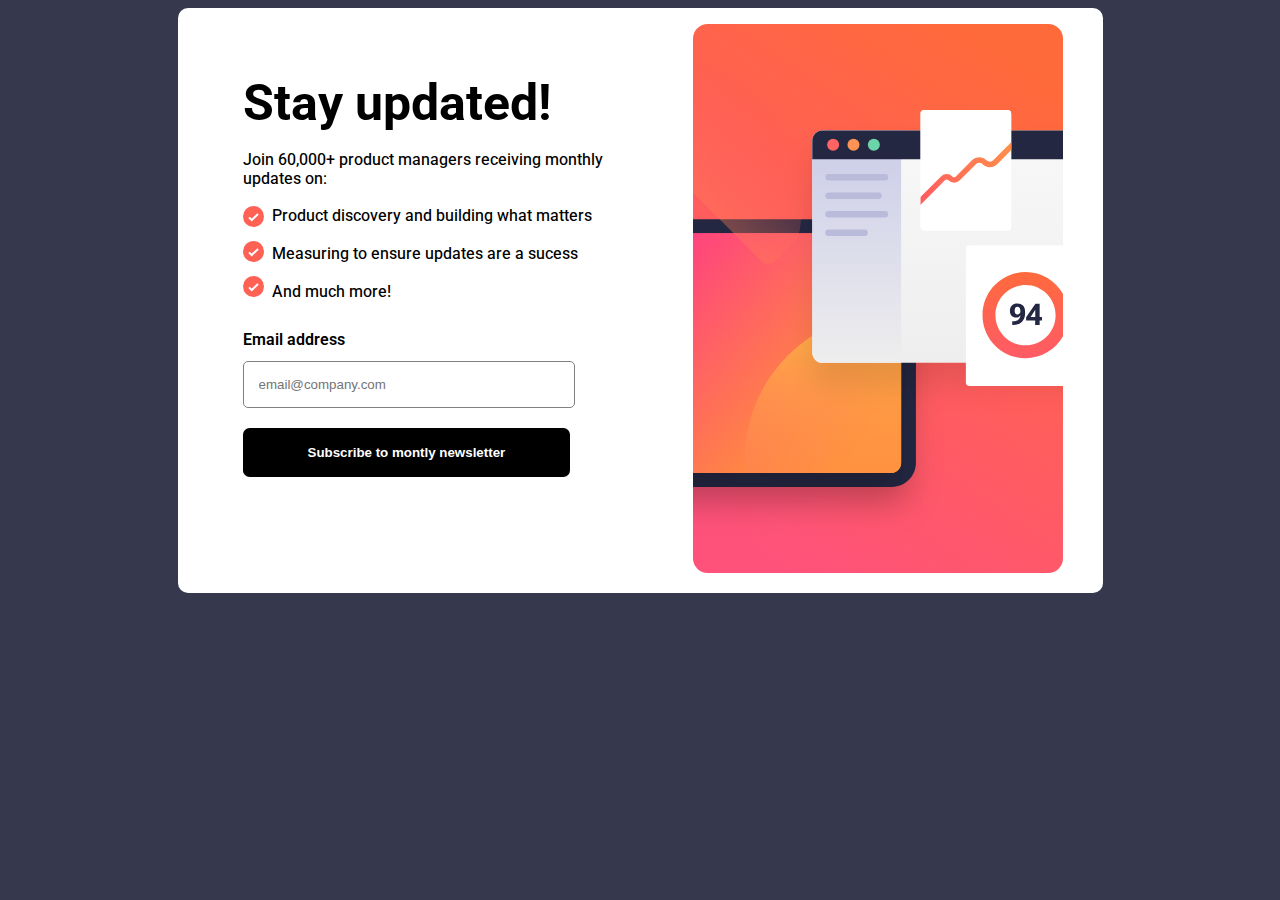
<file: index.html>
<!DOCTYPE html>
<html lang="en">
<head>
    <meta charset="UTF-8">
    <meta name="viewport" content="width=device-width, initial-scale=1.0">
    <title>Newsletter signup form</title>
    <link rel="stylesheet" href="style.css">
    <link rel="preconnect" href="https://fonts.googleapis.com">
    <link rel="preconnect" href="https://fonts.gstatic.com" crossorigin>
    <link href="https://fonts.googleapis.com/css2?family=Figtree:ital,wght@0,300..900;1,300..900&family=Inter:ital,opsz,wght@0,14..32,100..900;1,14..32,100..900&family=Manrope:wght@200..800&family=Outfit:wght@100..900&family=Roboto:ital,wght@0,100..900;1,100..900&family=Young+Serif&display=swap" rel="stylesheet">
</head>
<body>
    <div class="parent">
        <div class="newsletter-content">
            <div class="heading">
                Stay updated!
            </div>
            <div class="discription">
                Join 60,000+ product managers receiving monthly updates on:
            </div>
            <div class="properties">
                <div class="icon">
                    <div class="list-icon">
                        <img src="images/icon-list.svg">
                    </div>
                    <div class="list-icon">
                        <img src="images/icon-list.svg">
                    </div>
                    <div class="list-icon">
                        <img src="images/icon-list.svg">
                    </div>
                    
                </div>
                <div class="list">
                    <div class="list-content">
                        Product discovery and building what matters
                    </div>
                    <div class="list-content">
                        Measuring to ensure updates are a sucess
                    </div>
                    <div class="list-content">
                        And much more!
                    </div>
                </div>
            </div>
            <div class="form">
                <form action="/success.html">
                <div class="email">
                    <lable for="email">
                        Email address
                    </lable>
                </div>
                <div class="input-box">
                    <input type="text" id="email" placeholder="email@company.com">
                </div>
                <div class="button">
                    <button>Subscribe to montly newsletter</button>
                </div>
                </form>
            </div>
        </div>
        <div class="newsletter-image">
            <img src="images/illustration-sign-up-desktop.svg">
        </div>
    </div>


    <script src="app.js"></script>
</body>
</html>
</file>
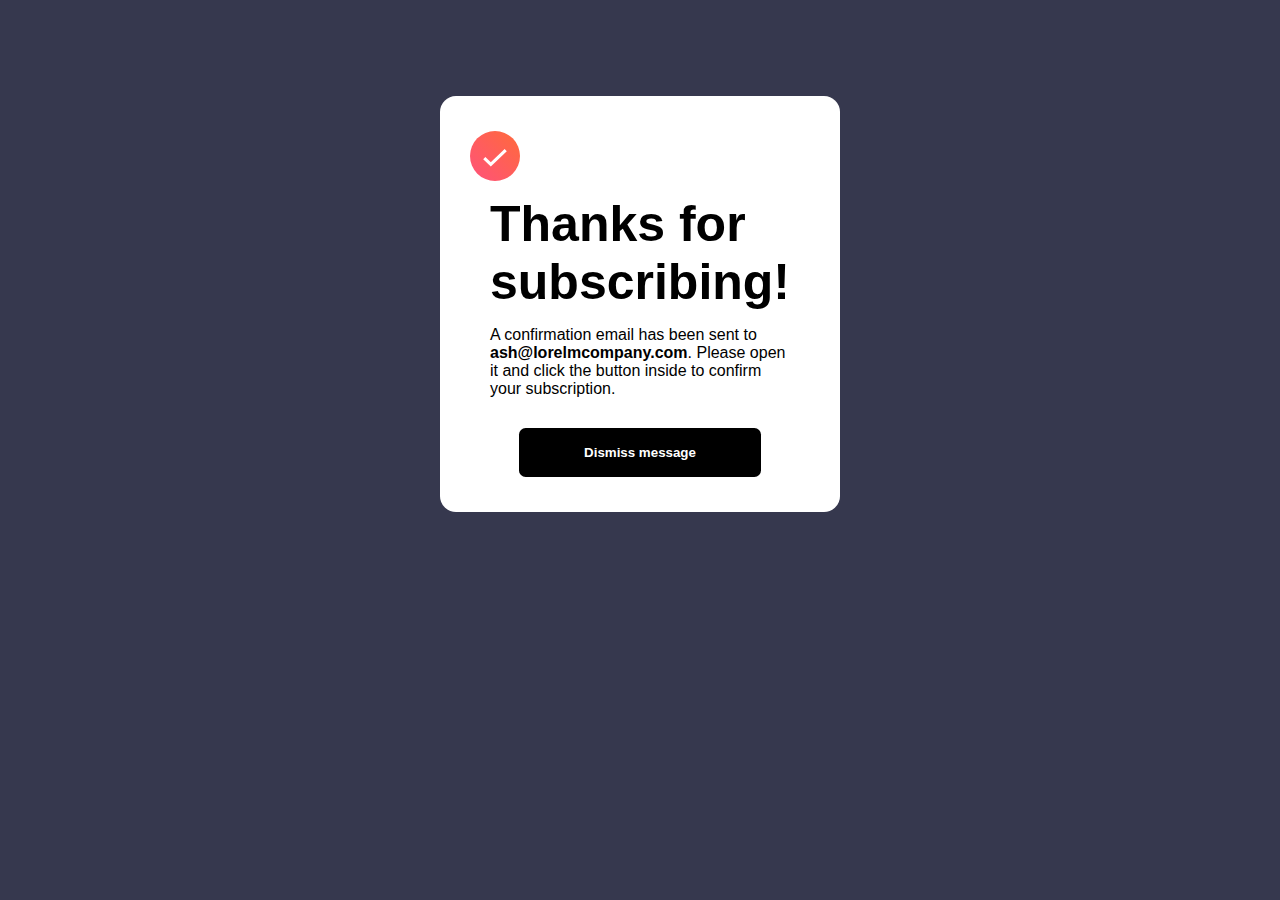
<file: success.html>
<!DOCTYPE html>
<html lang="en">
<head>
    <meta charset="UTF-8">
    <meta name="viewport" content="width=device-width, initial-scale=1.0">
    <title>Thanks for subscribing!</title>
    <link rel="stylesheet" href="style.css">
 
</head>
<body>
    <div class="outer-box">
        <div class="checkbox">
            <img src="/images/icon-success.svg" alt="successIcon">
        </div>

        <div class="others">
            <div class="heading">
                Thanks for subscribing!
            </div>
            <div class="message">
                A confirmation email has been sent
                to <span class="email">ash@lorelmcompany.com</span>. Please open it 
                and click the button inside to confirm your subscription.
            </div>
            <div class="button">
                <button>Dismiss message</button>
            </div>
        </div>
    </div>
   <script>
        let button  = document.querySelector('button');
        button.addEventListener('click',function(){
            window.location.href="/index.html";
        })
    </script>

</body>
</html>
</file>
<file: style.css>
body{
    display: flex;
    align-items: center;
    justify-content: center;
    font-family: Roboto, Arial;
    background-color: hsl(235, 18%, 26%);
    font-size:16px;
    font-weight: 450;

}

.parent{
    display: flex;
    width:900px;
    
    background-color: hsl(0, 0%, 100%);
    padding-top:16px;
    padding-bottom:16px;
    justify-content: space-around;
    padding-left:25px;
    border-radius: 10px;
}
.newsletter-image img{
    width:370px;
}
.newsletter-content{
    display: flex;
    flex-direction: column;
    
    width: 370px;
    padding-top:50px;
    justify-content: space-between;
    padding-bottom: 100px;
    

}
.heading{
    
    font-size:50px;
    font-weight: 700;
    
}


.properties{
    display: flex;
    flex-direction: row;
    
    
}

.icon{
    display: flex;
    flex-direction: column;
    justify-content: space-between;
    

    
}
.list-icon{
    margin-bottom: 10px;
}

.list{
    display: flex;
    flex-direction: column;
   
    justify-content: space-between;
}
.list-content{
    margin-bottom: 10px;
    margin-left:8px;
}

.email{
    font-weight: 600;
    margin-bottom:12px;
}

.form input{
    padding:15px;
    border-radius: 5px;
    width: 300px;
    border:1px solid gray;
    

}

.button button{
    margin-top:20px;
    background-color: black;
    color:white;
    padding-left:65px;
    padding-right:65px;
    padding-top:17px;
    padding-bottom:17px;
    border:none ;
    border-radius:6.6px;
    font-weight: 700;
    cursor: pointer;
    transition: box-shadow 0.15s ease-in-out;


}
.button button:hover{
    background-color: rgba(173, 79, 79, 0.916);
    box-shadow: 10px 10px 30px rgba(255, 0, 0, 0.594);
}

.outer-box{
    display: flex;
    flex-direction: column;
    width:400px;
    background-color: white;
   
    padding-top:35px;
    padding-bottom:35px;
    margin-top:7%;
    border-radius: 16px;
    
}
.others{
    display: flex;
    flex-direction: column;
    align-items: center;
}
.message{
    width:300px;
    margin-top:15px;
    margin-bottom: 10px;
    font-weight: 400;

}

.outer-box .heading{
    margin-top:10px;
    width:300px;
}

.checkbox{
    margin-left:30px;
}
.checkbox img{
    width:50px;
}
</file>
